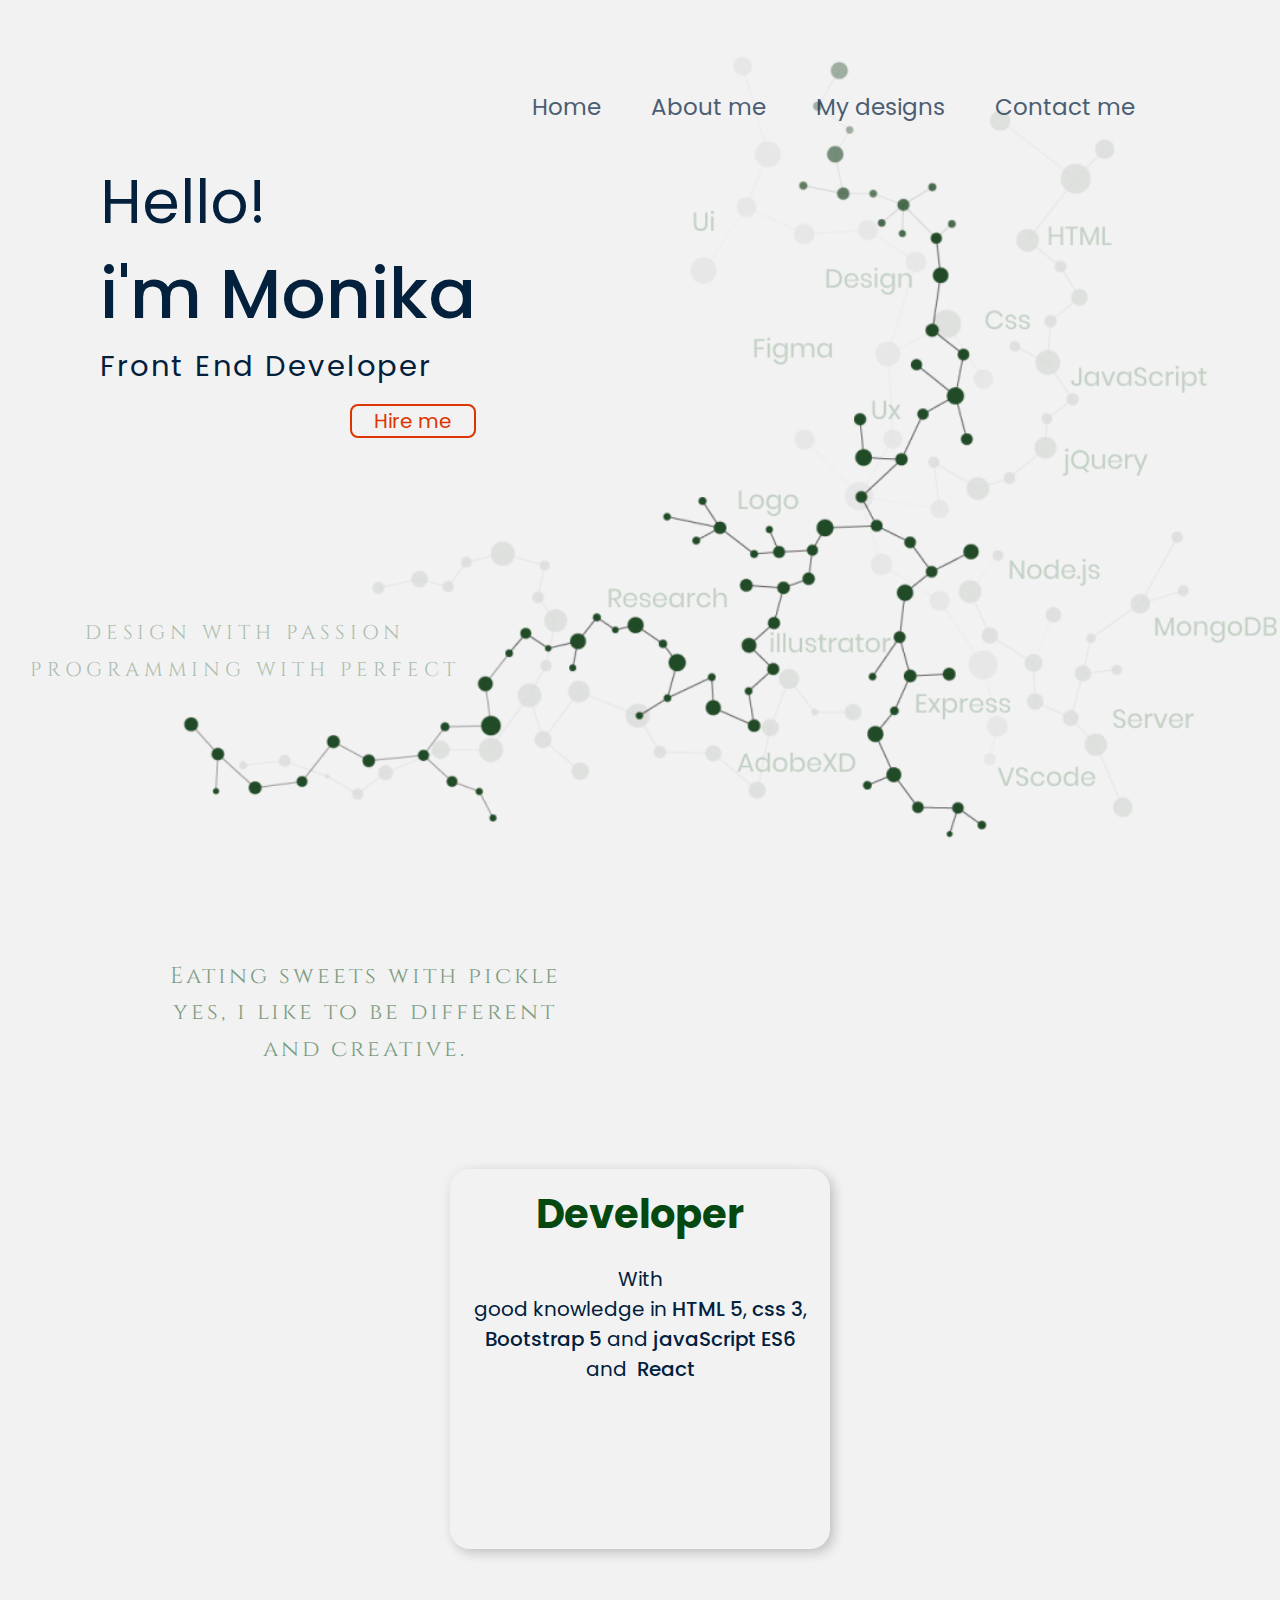
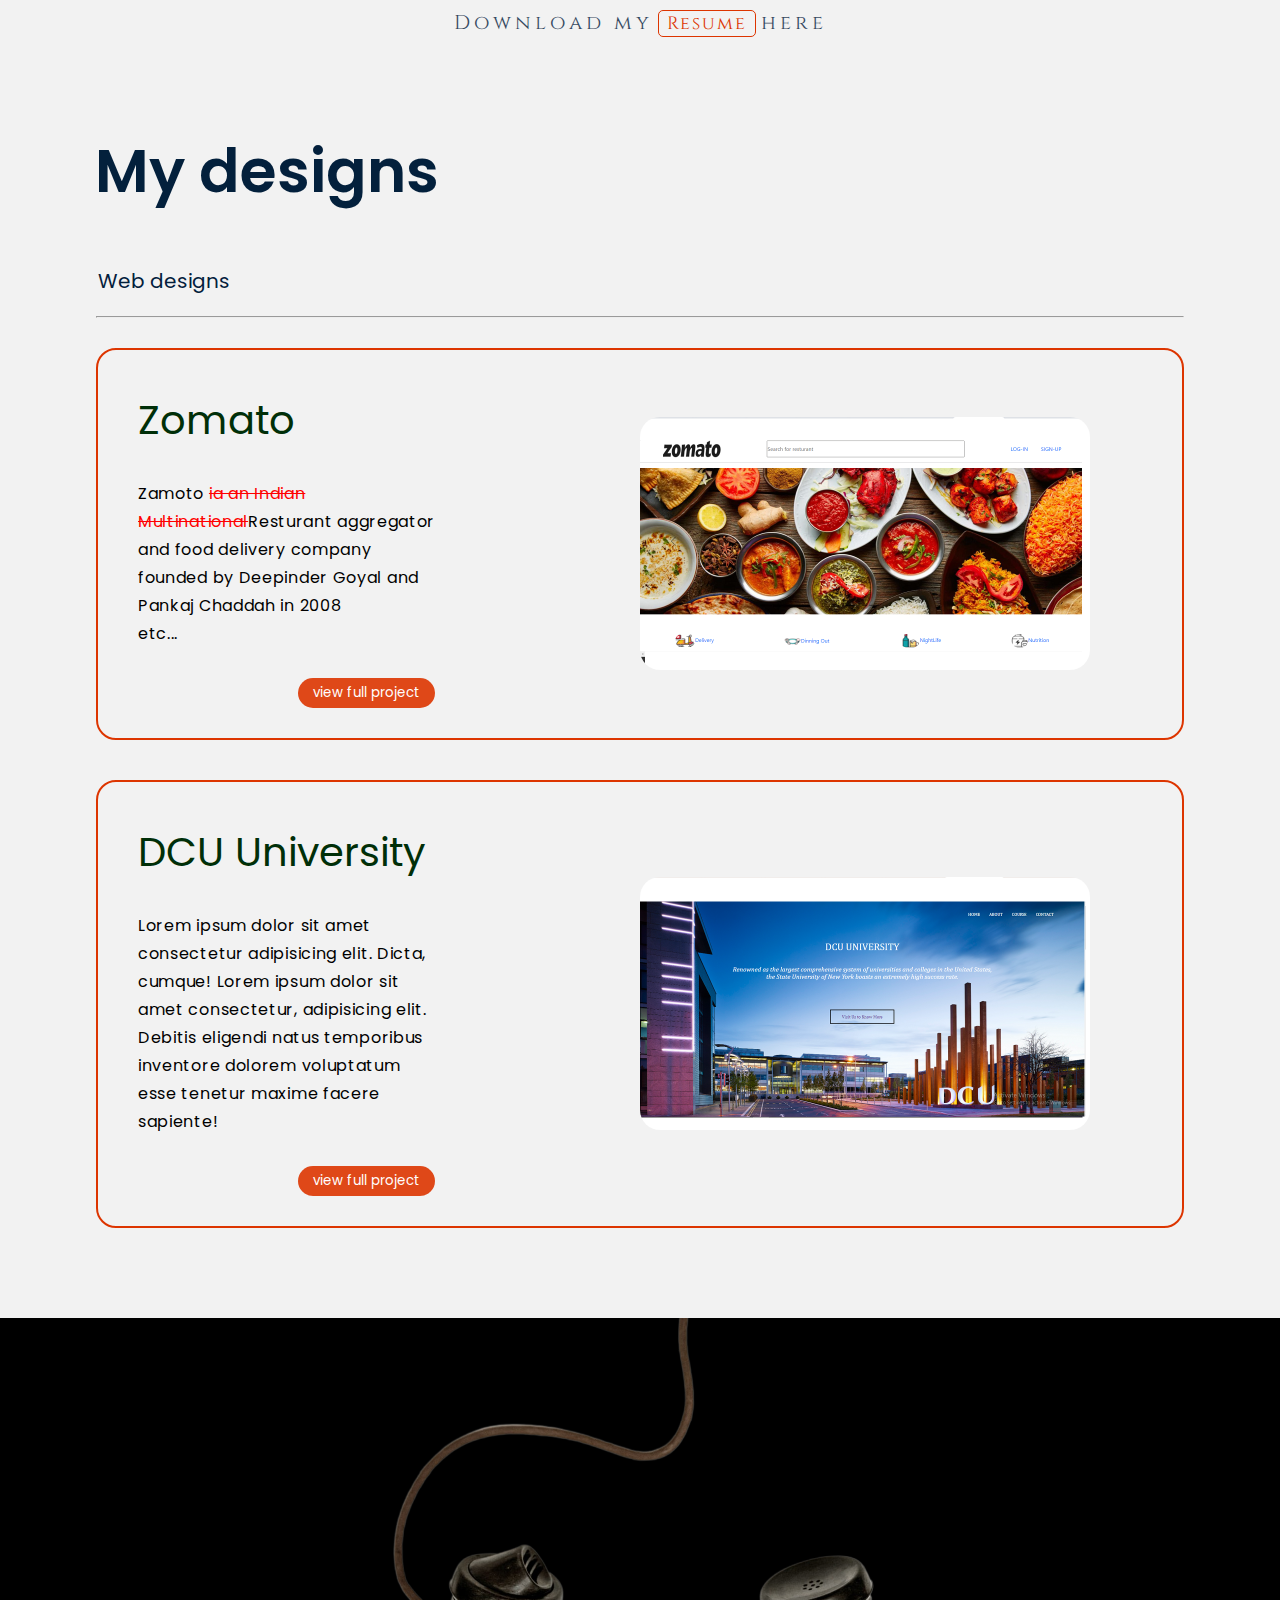
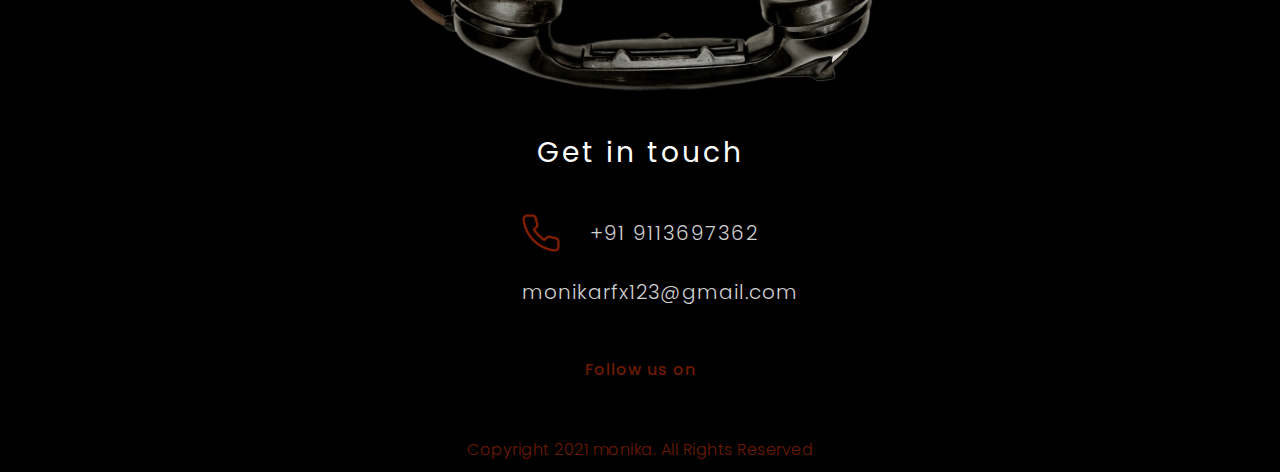
<file: index.html>
<html lang="en">
<head>
    <meta charset="UTF-8">
    <meta http-equiv="X-UA-Compatible" content="IE=edge">
    <meta name="viewport" content="width=device-width, initial-scale=1">
    <link rel="apple-touch-icon" sizes="180x180" href="favicon_io/apple-touch-icon.png">
    <link rel="icon" type="image/png" sizes="32x32" href="favicon_io/favicon-32x32.png">
    <link rel="icon" type="image/png" sizes="16x16" href="favicon_io/favicon-16x16.png">
    <link rel="manifest" href="favicon_io/site.webmanifest">
    <link rel="mask-icon" href="favicon_io/safari-pinned-tab.svg" color="#5bbad5">
    <meta name="msapplication-TileColor" content="#da532c">
    <meta name="theme-color" content="#ffffff">
    <link rel="stylesheet" href="https://cdnjs.cloudflare.com/ajax/libs/font-awesome/5.15.3/css/all.min.css" integrity="sha512-iBBXm8fW90+nuLcSKlbmrPcLa0OT92xO1BIsZ+ywDWZCvqsWgccV3gFoRBv0z+8dLJgyAHIhR35VZc2oM/gI1w==" crossorigin="anonymous" referrerpolicy="no-referrer" />
    <link rel="stylesheet" href="style.css">
    <script src="https://code.jquery.com/jquery-3.6.0.min.js" integrity="sha256-/xUj+3OJU5yExlq6GSYGSHk7tPXikynS7ogEvDej/m4=" crossorigin="anonymous"></script>
    <title>Monika</title>
</head>
    <body>
        <!-- menu -->
        <ul>
            <li><a href="#home">Home</a></li>
            <li><a href="#about">About me</a></li>
            <li><a href="#mydesigns">My designs</a></li>
            <li><a href="#contact">Contact me</a></li>
        </ul>
        <!-- home -->
        <section class="home" id="home">
            <div class="content">
                <img src="images/home.png" alt="">
                <div class="content-text">
                    <h2 class="sm1">Hello!</h2>
                    <h1>i'm Monika</h1>
                    <h2 class="smt">Front End Developer</h2>
                    <a class="hireme" href="#contact">Hire me</a>
                </div>
                <p>DESIGN WITH PASSION <br>PROGRAMMING WITH PERFECT</p>
            </div>
        </section>
        <!-- about -->
        <section class="about" id="about"> 
                <div class="about-container">
                    <p class="about-txt">Eating sweets with pickle<br>yes, i like to be different<br>and creative.</p>
                    <div class="main">
                       
                        <div class="sub2">
                            <p class="developer">Developer</p>
                            <p class="developer-txt">With<br>good knowledge in <span>HTML 5</span>, <span>css 3</span>,<br><span>Bootstrap 5</span> and <span>javaScript ES6</span><br>and &nbsp;<span>React</span></p>
                    </div>
                    <div class="resumecon">
                        <p class="resume"><span>Download my</span><a class="aresume" href="Monika.pdf">Resume</a><span>here</span></p>
                    </div>
            </div>
        </section>
        <!--my designs-->
        <section class="mydesigns" id="mydesigns">
                <h1>My designs</h1>
                <div class="weblogo">
                    <p class="webbtn">Web designs</p>
                    <!-- <p class="spline"><span></span></p>
                    <p class="logobtn">Logo designs</p> -->
                </div>
                <hr>
                    <div class="webcontainer">
                        <div class="projectcontainer">
                            <div class="projecttxt">
                                <h2>Zomato </h2>
                                <p>Zamoto <span>ia an Indian Multinational</span>Resturant aggregator and food delivery company founded by Deepinder Goyal and Pankaj Chaddah in 2008 <br> etc...</p>
                                <button class="diginotes"><a href="webproject1/project1.html">view full project</a></button>
                            </div>
                            <div class="projectimg">
                                <img src="images/homeport.png" alt="">
                            </div>
                        </div>
                        <div class="projectcontainer">
                            <div class="projecttxt">
                                <h2>DCU University</h2>
                                <p>Lorem ipsum dolor sit amet consectetur adipisicing elit. Dicta, cumque! Lorem ipsum dolor sit amet consectetur, adipisicing elit. Debitis eligendi natus temporibus inventore dolorem voluptatum esse tenetur maxime facere sapiente!</p>
                                <button class="DCU University"><a href="webproject2/project2.html">view full project</a></button>
                            </div>
                            <div class="projectimg">
                                <img src="images/home (2).png" alt="project 1 image">
                            </div>
                    
                 
        </section> 
        <!-- contact-->
        <section class="contact" id="contact">
            <div class="imgcontainer">
                <img src="images/contact.png" alt="contact image">
            </div>
            <div class="contacttxt">
                <h3>Get in touch</h3>
                <div class="phone">
                    <img src="images/phone.png" alt="phone">
                    <p><a href="tel:+911369762">+91 9113697362</a></p>
                </div>
                <div class="mail">
                    <i class="far fa-envelope"></i>
                    <p><a href="mailto:monikarfx@gmail.com">monikarfx123@gmail.com</a></p>
                </div>
            </div>
            <div class="footer">
                <p class="follow">Follow us on</p>
                <div class="social-icons">
                    <a href=""><i class="fab fa-instagram"></i></a>
                    <a href=""><i class="fab fa-twitter"></i></a>
                    <a href=""><i class="fab fa-linkedin"></i></a>
                    <a href=""><i class="fab fa-youtube"></i></a>
                </div>
                <p class="copyright">Copyright 2021 monika. All Rights Reserved</p>
            </div>
        </section>

    <script src="script.js"></script>
    </body>
</html>
</file>
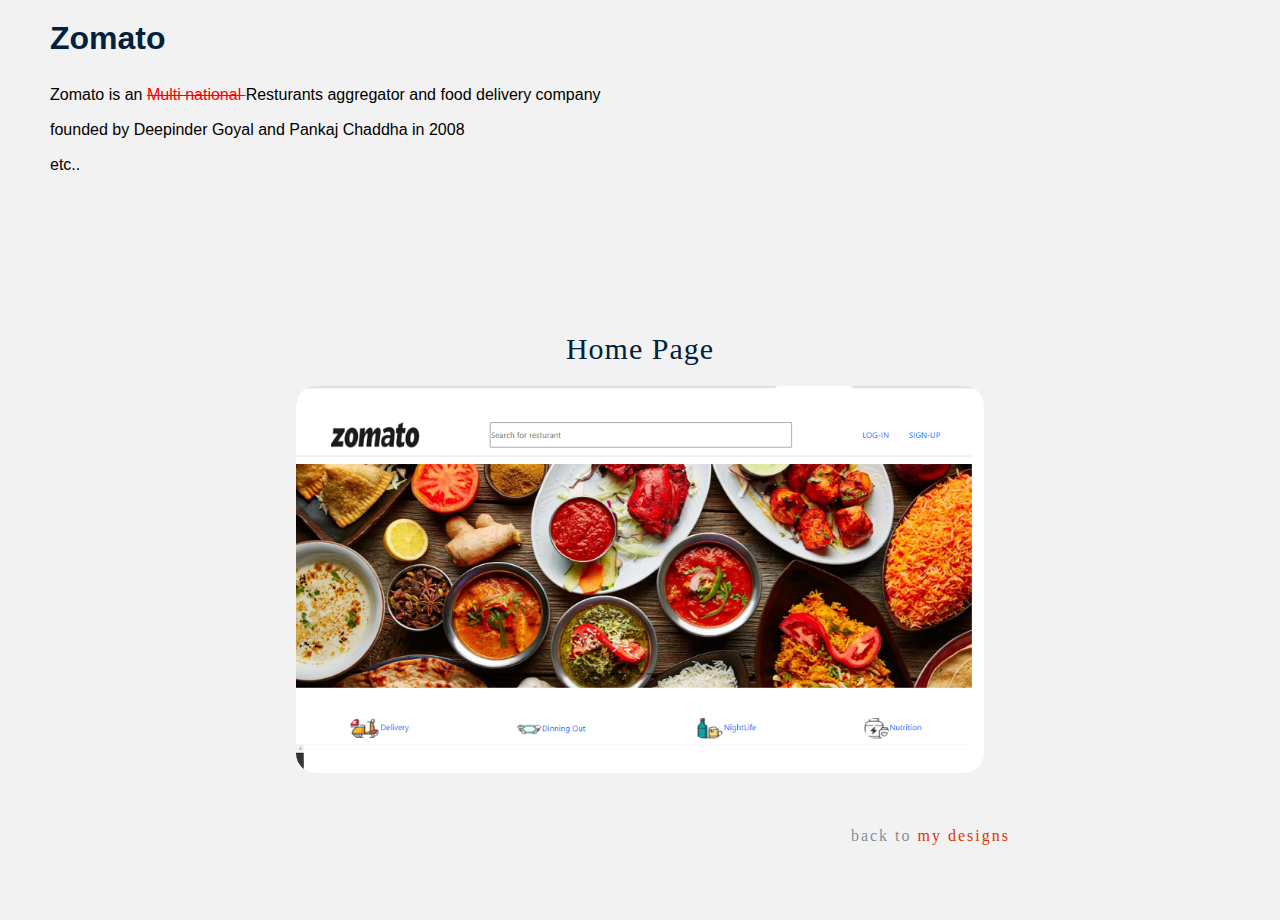
<file: webproject1/project1.html>
<!DOCTYPE html>
<html lang="en">
<head>
    <meta charset="UTF-8">
    <meta http-equiv="X-UA-Compatible" content="IE=edge">
    <meta name="viewport" content="width=device-width, initial-scale=1.0">
    <title>My designs</title>
    <link rel="stylesheet" href="https://cdnjs.cloudflare.com/ajax/libs/font-awesome/5.15.3/css/all.min.css" integrity="sha512-iBBXm8fW90+nuLcSKlbmrPcLa0OT92xO1BIsZ+ywDWZCvqsWgccV3gFoRBv0z+8dLJgyAHIhR35VZc2oM/gI1w==" crossorigin="anonymous" referrerpolicy="no-referrer" />
    <link rel="stylesheet" href="project1.css">
    <script src="https://code.jquery.com/jquery-3.6.0.min.js" integrity="sha256-/xUj+3OJU5yExlq6GSYGSHk7tPXikynS7ogEvDej/m4=" crossorigin="anonymous"></script>
</head>
<body>
    <div class="project1">
        <h1>Zomato</h1>
        <p class="project-content">Zomato is an <span>Multi national </span>Resturants aggregator and food delivery company founded by Deepinder Goyal and Pankaj Chaddha in 2008 <br> etc..</p>
        <div class="project1container" id="project1container">
            <div class="project1content">
                <div class="project1slide active">
                <p>Home Page</p>
                <img src="homeport.png" alt=" ">
            </div>
            <div class="project1slide">
                <p>FIrst Order</p>
                <img src="first order.png" alt="">
            </div>
            <div class="project1slide">
                <p>TOP Brands</p>
                <img src="Top brands.png" alt="">
            </div>
            <div class="project1slide">
                <p>Popular Foods</p>
                <img src="Popular.png" alt="">
            </div>
            <div class="project1slide">
                <p>Sign-up Page</p>
                <img src="sign up.png" alt="">
            </div>
            <div class="project1slide">
                <p>Footer</p>
                <img src="footer.png" alt="">
            </div>
        </div>
            <i class="fas fa-caret-left prev"></i>
            <i class="fas fa-caret-right next"></i>
        </div>
        <p class="backtodesign">back to <a id="viewlogo" href="/index.html#mydesigns">my designs</a></p>
    </div>
    
<script>
    $('.next').on('click', function(){
    let currentImg = $('.active');
    let nextImg = currentImg.next();
    
    if(nextImg.length === 0) {
      currentImg.removeClass('active');
      $('.project1slide').first().addClass('active');
       } else {
         currentImg.removeClass('active');
         nextImg.addClass('active');
       }
  });

    $(".prev").on("click", function (){
        var currentImg = $(".active");
        var prevImg = currentImg.prev();

        if(prevImg.length === 0) {
            currentImg.removeClass("active");
            $(".project1slide").last().addClass("active");
        } else {
            currentImg.removeClass("active");
            prevImg.addClass("active");
        }
    });
</script>
</body>
</html>
</file>
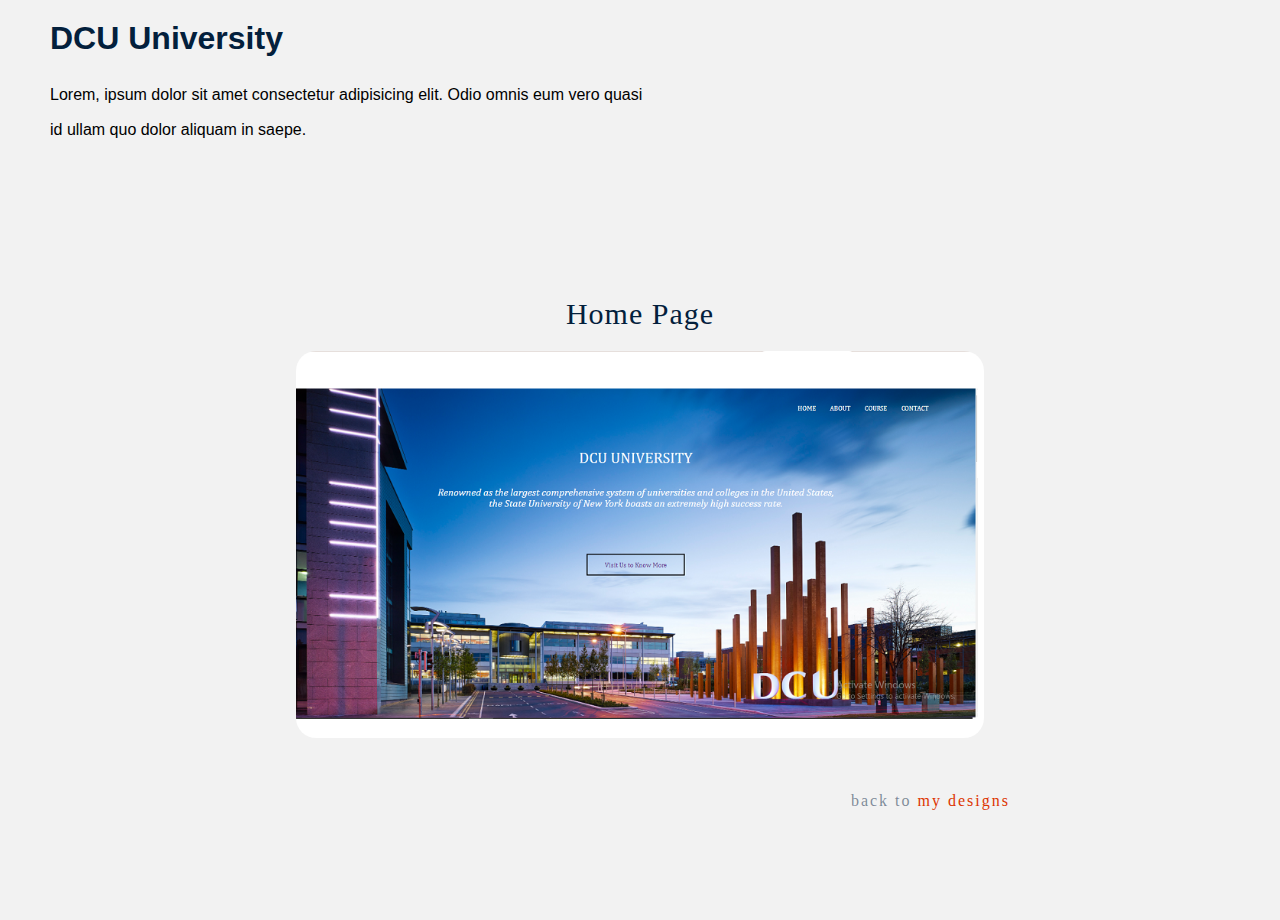
<file: webproject2/project2.html>
<!DOCTYPE html>
<html lang="en">
<head>
    <meta charset="UTF-8">
    <meta http-equiv="X-UA-Compatible" content="IE=edge">
    <meta name="viewport" content="width=device-width, initial-scale=1.0">
    <title>My designs</title>
    <link rel="stylesheet" href="https://cdnjs.cloudflare.com/ajax/libs/font-awesome/5.15.3/css/all.min.css" integrity="sha512-iBBXm8fW90+nuLcSKlbmrPcLa0OT92xO1BIsZ+ywDWZCvqsWgccV3gFoRBv0z+8dLJgyAHIhR35VZc2oM/gI1w==" crossorigin="anonymous" referrerpolicy="no-referrer" />
    <link rel="stylesheet" href="project2.css">
    <script src="https://code.jquery.com/jquery-3.6.0.min.js" integrity="sha256-/xUj+3OJU5yExlq6GSYGSHk7tPXikynS7ogEvDej/m4=" crossorigin="anonymous"></script>
</head>
<body>
    <div class="project1">
        <h1>DCU University</h1>
        <p class="project-content">Lorem, ipsum dolor sit amet consectetur adipisicing elit. Odio omnis eum vero quasi id ullam quo dolor aliquam in saepe.</p>
        <div class="project1container" id="project1container">
            <div class="project1content">
                <div class="project1slide active">
                <p>Home Page</p>
                <img src="home (2).png" alt="Home Page">
            </div>
            <div class="project1slide">
                <p>about page</p>
                <img src="proj2.png"about page">
            </div>
            <div class="project1slide">
                <p>Course page</p>
                <img src="course.png" alt="classes">
            </div>
            <div class="project1slide">
                <p>Our Facilities hover</p>
                <img src="our facilities.png" alt="classes hover">
            </div>
            <div class="project1slide">
                <p>Contact page</p>
                <img src="contact.png" alt="subscription page">
            </div>
           
        </div>
        <i class="fas fa-caret-left prev"></i>
        <i class="fas fa-caret-right next"></i>
        </div>
        <p class="backtodesign">back to <a id="viewlogo" href="/index.html#mydesigns">my designs</a></p>
    </div>
<script>
    $('.next').on('click', function(){
    let currentImg = $('.active');
    let nextImg = currentImg.next();
    
    if(nextImg.length === 0) {
      currentImg.removeClass('active');
      $('.project1slide').first().addClass('active');
       } else {
         currentImg.removeClass('active');
         nextImg.addClass('active');
       }
  });

    $(".prev").on("click", function (){
        var currentImg = $(".active");
        var prevImg = currentImg.prev();

        if(prevImg.length === 0) {
            currentImg.removeClass("active");
            $(".project1slide").last().addClass("active");
        } else {
            currentImg.removeClass("active");
            prevImg.addClass("active");
        }
    });
</script>
</body>
</html>
</file>
<file: style.css>
@import url('https://fonts.googleapis.com/css2?family=Cinzel&family=Mate+SC&family=Poppins:wght@300;400;500;600;700&display=swap');

* {
	font-family: 'Poppins', sans-serif;
    box-sizing: border-box;
	margin: 0;
	padding: 0;
}

body {
	background: #F2F2F2;
}

ul {
	position: absolute;
	padding: 0;
	margin: 0;
	display: flex;
	top: 90px;
	right: 95px;
	z-index: 100;
}

li {
	list-style-type: none;
}

li a {
	font-size: 23px;
	margin-right: 50px;
	text-decoration: none;
	color: #03203C;
	font-weight: 400;
	opacity: 70%;
	cursor: pointer;
}

li a:hover {
	text-decoration: none;
	color: #DD3500;
	opacity: 100%;
}

section {
	padding-bottom: 50px;
}
.content {
	position: relative;
	width: 100%;
}

.content img {
	width: 100%;
	background-size: cover;
	z-index: -1;
}

.content > .content-text {
	position: absolute;
	top: 150px;
	left: 100px;
	color: #03203C;
}

.sm1 {
	font-size: 60px;
	font-weight: 400;
	line-height: 6.5rem;
}

.content-text h1 {
	font-size: 70px;
	font-weight: 500;
	line-height: 5rem;
}

.smt {
	font-size: 29px;
	font-weight: 400;
	letter-spacing: 2.5px;
	line-height: 4rem;
}

.hireme {
	position: absolute;
	bottom: -40px;
	right: 0;
	font-size: 20px;
	text-decoration: none;
	color: #DD3500;
	border: 2px solid #DD3500;
	border-radius: 8px;
	padding: 0 22px;
	transition: 200ms ease-in-out;
}

.hireme:hover {
	border: none;
	background: #DD3500;
	color: #FFFFFF;
}

.content p {
	position: absolute;
	bottom: 220px;
	left: 30px;
	font-size: 20px;
	line-height: 2.3rem;
	letter-spacing: .3rem;
	text-align: center;
	font-family: 'Cinzel', serif;
	color: #054910;
	opacity: 30%;
}
/* end of home section */

/* about */

.about-container {
	width: 100%;
	position: relative;
}

.about-txt {
	font-size: 23px;
	line-height: 2.3rem;
	letter-spacing: .3rem;
	margin-left: -550px;
	font-family: 'Cinzel', serif;
	text-align: center;
	color: #054910;
	opacity: 50%;
	letter-spacing: 3px;
}

.main	{
	display: flex;
	flex-wrap: wrap;
	width: 100%;
	margin-top: 100px;
	padding: 0;
	align-items: center;
	justify-content: center;
	text-align: center;
}

.main > .sub1 {
	width: 380px;
	height: 380px;
	background-color: #F2F2F2;
	box-shadow: -4px -4px 12px rgba(210, 206, 211, 0.08), 4px 4px 12px rgba(0, 0, 0, 0.2);
	border-radius: 20px;
}

.sub1 > .designer {
	width: 100%;
	margin-top: 15px;
	font-size: 40px;
	font-weight: 700;
	color: #054910;
}

.sub1 > .designer-txt1 {
	width: 100%;
	margin-top: 20px;
	font-size: 20px;
	color: #03203C;
}

.designer-txt1 > span {
	font-weight: 500;
}

.sub1 > .designer-txt2 {
	width: 100%;
	margin-top: 30px;
	letter-spacing: 1px;
	font-weight: 400;
	font-size: 18px;
	line-height: 27px;
	color: #03203C;
}

.designer-txt2 > span a {
	color: #FFFFFF;
	background: rgba(221, 53, 0, 0.9);
	padding: 1px 8px;
	border-radius: 16px;
	text-decoration: none;
}

.designer-txt2 > span a:hover {
	background: #DD3500;
}

.and {
	font-size: 40px;
	margin: 0 60px;
	font-weight: 500;
	color: #054910;
}

.main > .sub2 {
	width: 380px;
	height: 380px;
	background-color: #F2F2F2;
	box-shadow: -4px -4px 12px rgba(210, 206, 211, 0.08), 4px 4px 12px rgba(0, 0, 0, 0.2);
	border-radius: 20px;
}

.sub2 > .developer {
	width: 100%;
	margin-top: 15px;
	font-size: 40px;
	font-weight: 700;
	color: #054910;
}

.sub2 > .developer-txt {
	width: 100%;
	margin-top: 20px;
	font-size: 20px;
	color: #03203C;
}

.developer-txt span {
	font-weight: 500;
}

.resumecon {
	margin: 60px 0 0 0;
	width: 100%;
	padding: 0;
	text-align: center;
}
.resumecon > .resume span{
	margin: 0;
	color: #03203C;
	opacity: 80%;
	font-weight: 400;
	font-size: 20px;
	letter-spacing: 4px;
	font-family: 'Cinzel', serif;
}

.aresume {
	color: #DD3500;
	text-decoration: none;
	border: 1px solid #DD3500;
	padding: 0 8px;
	margin: 0 5px;
	font-size: 18px;
	letter-spacing: 2px;
	border-radius: 5px;
	font-family: 'Cinzel', serif;
	transition: 400ms ease-out;
}

.aresume:hover {
	color: #FFFFFF;
	border: none;
	background: #DD3500;
}

/* about end */

/* My designs */

.mydesigns > h1 {
	margin: 40px 0 50px 95px;
	font-size: 60px;
	font-weight: 600;
	color: #03203C;
}

.weblogo {
	display: flex;
	margin-left: 88px;
}

.weblogo > p {
	color: #03203C;
	margin: 0 10px;
	font-size: 20px;
	cursor: pointer;
	color: rgba(3, 32, 60, 0.7);
}

.weblogo > p:hover {
	color: #03203C;
}

.weblogo > .spline {
	width: 2px;
	height: 20px;
	background: #03203C;
	opacity: 50%;
	margin-top: 5px;
}

hr {
	width:85%;
	text-align: center;
	margin: 20px auto;
}

.webcontainer {
	width: 85%;
	margin: 30px auto;
}

.webcontainer > .projectcontainer {
	display: flex;
	margin-bottom: 40px;
	padding: 20px 40px;
	width: 100%;
	border: 2px solid #DD3500;
	border-radius: 20px;
}

.projectcontainer > .projecttxt {
	flex-basis: 50%;
	text-align: start;
	position: relative;
}

.projecttxt > p {
	width: 300px;
	letter-spacing: .7px;
	margin-top: 30px;
	flex-wrap: wrap;
	line-height: 28px;
}

.projecttxt > p span {
	text-decoration: line-through;
	color: red;
}

.projecttxt > h2 {
	color:#002F08;
	font-size: 40px;
	margin: 20px 0;
	font-weight: 400;
}

.projecttxt > button {
	margin: 30px 0 10px 160px;
	padding: 5px 15px;
	outline: none;
	border: none;
	background: rgba(221, 53, 0, 0.9);
	border-radius: 20px;
}

.projecttxt > button a {
	text-decoration: none;
	color: #FFFFFF;
}

.projecttxt > button:hover {
	background: rgba(221, 53, 0, 1);
}

.projectcontainer > .projectimg {
	margin: auto 0;
	flex-basis: 50%;
	flex-wrap: wrap;
}
.projectimg img {
	width: 450px;
	border-radius: 20px;
}

.webcontainer > .viewlogo {
	position: absolute;
	right: 120px;
	text-decoration: none;
	color: rgba(3, 32, 60, 0.5);
	font-family: 'Cinzel', serif;
	letter-spacing: 2px;
}

.viewlogo > a {
	color: #DD3500;
	font-family: 'Cinzel', serif;
	letter-spacing: 2px;
	text-decoration: none;
}

.logocontainer {
	margin-top: 30px;
	display: none;
}

.logocontainer > .logocontent {
	display: flex;
	padding: 50px 150px 0 150px;
	width: 85%;
	margin: 0px auto;
	overflow: hidden;
	position: relative;
}

.logocontainer > .next, .prev {
	position: absolute;
	bottom: -238%;
	font-size: 120px;
	cursor: pointer;
	z-index: 100;
	color: #03203C;
	opacity: .5;
}

.logocontainer > .prev:hover {
	opacity: 1;
}

.logocontainer > .next:hover {
	opacity: 1;
}

.logocontainer > .next {
	right: 130px;
}

.logocontainer > .prev {
	left:130px;
}

.logoslide {
	display: none;
	position: relative;
}

.logocontent > .active {
	display: inline-block;
}

.logoslide > img {
	width: 100%;
	border-radius: 20px;
}

.logoslide > p {
	text-align: center;
	font-size: 30px;
	margin: 20px auto;
	letter-spacing: 1px;
	color: #03203C;
	font-family: 'Cinzel', serif;
}
/* mydesigns end */

/* contact */

.contact {
	position: relative;
	width: 100%;
	background-color: #000000;
	padding-bottom: 10px;
}

.contact > .imgcontainer {
	display: flex;
	justify-content: center;
	align-items: center;
	width: 100%;
}

.contact > .contacttxt {
	text-align: center;
}

.contacttxt > h3 {
	color: #FFFFFF;
	font-weight: 400;
	letter-spacing: 3px;
	font-size: 28px;
	margin: 0 0 20px 0;
}

.phone {
	display: flex;
	justify-content: center;
	align-items: center;
	margin: 40px 0px 25px 0;
}

.phone > img {
	width: 38px;
	opacity: .6;
}

.phone > img:hover {
	opacity: 1;
}

.phone > p a {
	font-size: 20px;
	font-weight: 300;
	letter-spacing: 2px;
	margin-left: 30px;
	cursor: pointer;
	text-decoration: none;
	color: #d1d1d1;
}

.phone > p a:hover {
	color: #FFFFFF;
}

.mail {
	display: flex;
	justify-content: center;
	align-items: center;
	
}

.mail > .far {
	font-size: 35px;
	color: #DD3500;
	opacity: 0.5;
}

.mail > .far:hover {
	opacity: 1;
}

.mail > p a {
	margin-left: 40px;
	font-size: 20px;
	font-weight: 300;
	letter-spacing: 1px;
	cursor: pointer;
	color: #d1d1d1;
	text-decoration: none;
}

.mail > p a:hover {
	color: #FFFFFF;
}

.footer {
	margin-top: 50px;
	text-align: center;
}

.footer > .follow {
	margin-bottom: 15px;
	letter-spacing: 1px;
	font-weight: 500;
	color: rgba(221, 53, 0, 0.5);
	
}

.footer > .copyright {
	margin-top: 40px;
	color: rgba(221, 53, 0, 0.5);
	letter-spacing: .5px;
	font-weight: 300;
}

.social-icons {
	display: flex;
	align-items: center;
	justify-content: center;
}

.social-icons > a {
	text-decoration: none;
	color: rgba(221, 53, 0, 0.5);
	margin: 0 20px;
	font-size: 35px;
}

.social-icons > a:hover {
	color: rgba(221, 53, 0, 1);
}
/* contact end */

/* mobile phones */

@media only screen and (max-width: 480px) {

	ul {
		display: none;
	}

	.content {
		height: 100vh;
		margin-top: 100px;
		width: 100%;
		right: 18px;
	}

	.content > img {
		display: none;
	}

	.content-text {
		text-align: center;
		margin: auto;
	}

	.content-text > .sm1 {
		font-size: 40;
	}

	.content-text > h1 {
		margin-top: 25px;
		line-height: 2rem;
		font-size: 50px;
	}

	.content-text > .smt {
		font-size: 15px;
	}

	.content-text > .hireme {
		position: static;
		padding: 0 25px;
	}

	.content > p{
		display: none;
	}

	.about-txt {
		text-align: center;
		position: static;
		margin: 200px auto 0;
		font-size: 16px;
	}

	.about-container {
		position: absolute;
		top: 350px;
	}

	.and {
		margin: 20px;
	}

	.resumecon {
		bottom: -270px;
	}

	.mydesigns {
		margin-top: 930px;
		text-align: center;
	}
	.mydesigns h1 {
		font-size: 50px;
		margin: 0 auto;
	}
	
	.weblogo {
		margin: 20px 0 0 85px;
	}

	hr {
		margin-left: 105px;
		width: 60%;
	}

	.webcontainer {
		margin: 0;
		text-align: center;
	}

    .webcontainer > .projectcontainer {
		border: none;
		display: block;
		margin: 0;
	}

	.projectcontainer > .projectimg {
		flex-basis: 100%;
	}

	.projecttxt > h2{
		margin: 0;
	}

	.projecttxt p {
		width: 350px;
		margin-bottom: 20px;
	}

	.projecttxt > button {
		position: static;
		font-size: 15px;
		margin: 10 auto;
		text-align: center;
	}
	.viewlogo {
		margin-left: 120px;
		font-size: 12px;
	}

	.projectimg img {
		margin-top: 20px;
		width: 350px;
	}

	.logocontainer > .logocontent {
		padding: 60px;
		margin: 0;
		width: 100%;
	}

	.logocontainer > .next, .prev {
		bottom: -246%;
		font-size: 50px;
	}

	.logocontainer > .next {
		right: 20px;
	}

	.logocontainer > .prev {
		left: 20px;
	}

	.logoslide p {
		margin-top: 34px;
		font-size: 25px;
	}

	.contact img {
		width: 350px;
	}

	.phone img{
		width: 30px;
	}
}

@media only screen and (max-width: 412px) {
	.content > .content-text {
		position: absolute;
		top: 50px;
		left: 90px;
	}

	.content-text > h2 {
		padding-bottom: 25px;
	}

	.about-txt {
		margin-left: 30px;
	}

	.main {
		margin: 35px;
		width: 85%;
	}

	.resumecon {
		margin-left: -8px;
	}

	.resumecon > .resume span {
		font-size: 14px;
	}

	.resumecon > .resume > .aresume {
		font-size: 14px;
	}

	.mydesigns {
		margin-top: 750px;
	}

	.mydesigns > h1 {
		margin-left: 10px;
	}

	.weblogo {
		margin-left: 60px;
	}

	.weblogo > p {
		font-size: 18px;
	}

	hr {
		margin-left: 70px;
		width: 68%;
	}

	.webcontainer {
		margin-left: -10px;
	}

	.projecttxt > p {
		width: 300px;
	}

	.projectcontainer > .projectimg {
		margin-left: -5px;
	}

	.projectimg > img {
		width: 330px;
	}

	.webcontainer > .viewlogo {
		position: static;
	}

	.viewlogo {
		margin-left: 65px;
		margin-top: 10px;
		font-size: 16px;
	}

	.logocontainer > .next, .prev {
		bottom: -184%;
	}

	.logocontainer > .next {
		right: 25px;
	}

	.logocontainer > .prev {
		left: 25px;
	}

	.phone > p a {
		margin-left: 20px;
	}

	.mail > p a {
		margin-left: 20px;
		font-size: 19px;
	}
}

@media only screen and (max-width: 360px) {
		.content-text {
			margin-left: -38px;
		}

		.about-txt {
			margin-left: -10px;
		}
		.main {
			margin-left: 20px;
		}

		.main > .sub2 {
			height: 350px;
		}

		.mydesigns {
			margin-top: 850px;
		}

		.mydesigns > h1 {
			margin-left: -10px;
		}

		.weblogo {
			margin-left: 25px;
		}

		hr {
			margin-left: 52px;
		}

		.projectcontainer > .projectimg {
			margin-left: -5px;
		}

		.projecttxt > h2 {
			font-size: 34px;
		}

		.webcontainer {
			margin-left: -15px;
		}
	
		.projecttxt > p {
			width: 280px;
			font-size: 14px;
		}

		.projectimg img {
			width: 300px;
		}

		.logocontainer {
			margin-left: -15px;
		}
	
		.logocontainer > .next, .prev {
			bottom: -217%;
		}
	
		.logocontainer > .next {
			right: 30px;
		}
	
		.logocontainer > .prev {
			left: 15px;
		}
	
		.phone > p a {
			margin-left: 15px;
			font-size: 18px;
		}

		.phone > img {
			width: 25px;
		}

		.mail > p a {
			margin-left: 15px;
			font-size: 17px;
		}

		.mail > .far {
			font-size: 25px;
		}

		.social-icons > a {
			font-size: 32px;
		}

		.footer > .copyright {
			font-size: 12px;
			margin-left: -10px;
			letter-spacing: 1px;
		}
	}
</file>
<file: webproject1/project1.css>
* {
	font-family: 'Poppins', sans-serif;
    box-sizing: border-box;
	margin: 0;
	padding: 0;
}

body {
	background-color: #F2F2F2;
}

.project1 {
    width: 100%;
    height: 100vh;
    position: relative;
}

.project1 > h1 {
    margin: 20px 0 20px 50px;
    color: #03203C;
    font-weight: 600px;
}

.project1 > .project-content{
    width: 600px;
    line-height: 35px;
    margin-left: 50px;
}

.project-content > span {
	text-decoration: line-through;
	color: red;
}

.project1container {
	margin-top: 30px;
}

.project1container > .project1content {
	display: flex;
	padding: 50px 150px 0 150px;
	width: 85%;
	margin: 0px auto;
	/* border: 2px solid #DD3500; */
	/* border-radius: 20px; */
	overflow: hidden;
	position: relative;
}

.project1container > .next, .prev {
	font-size: 120px;
	position: absolute;
	cursor: pointer;
	top: 95%;
	z-index: 100;
	color: #03203C;
	opacity: .5;
}

.project1container > .prev:hover {
	opacity: 1;
}

.project1container > .next:hover {
	opacity: 1;
}

.project1container > .next {
	position: absolute;
	right: 160px;
}

.project1container > .prev {
	position: absolute;
	left: 160px;
}

.project1slide {
    padding: 50px;
	display: none;
	position: relative;
}

.project1content > .active {
	display: inline-block;
}

.project1slide > img {
	width: 100%;
	border-radius: 20px;
}

.project1slide p {
	text-align: center;
	font-size: 30px;
	margin: 20px auto;
	letter-spacing: 1px;
	color: #03203C;
	font-family: 'Cinzel', serif;
}

.project1 > .backtodesign {
    position: absolute;
	right: 270px;
	padding: 0 0 20px 0;
	text-decoration: none;
	color: rgba(3, 32, 60, 0.5);
	font-family: 'Cinzel', serif;
	letter-spacing: 2px;
}

.backtodesign > a {
	color: #DD3500;
	font-family: 'Cinzel', serif;
	letter-spacing: 2px;
	text-decoration: none;
}


@media only screen and (max-width: 480px) {

	.project1 {
		margin-top: 80px;
	}

	.project1 > h1 {
		margin: 0 0 20px 40px;
		width: 100%;
	}

	.project1 > .project-content {
		margin-left: 40px;
		width: 320px;
	}

	.project1container {
		padding: 0px;
	}

	.project1container > .project1content {
		padding: 0;
		
	}

	.project1container > .next, .prev {
		top: 520px;
		font-size: 60px;
	}

	.project1container > .next {
		right: 30px;
	}

	.project1container > .prev {
		left: 30px;
	}

	.project1 > .backtodesign {
		bottom: 10px;
		right: 80px;
		text-align: center;
	}
}

@media only screen and (max-width: 412px) {
	.project1container > .next, .prev {
		top: 472px;
		font-size: 60px;
	}

	.project1container {
		margin: 0;
	}

	.project1 > .backtodesign {
		bottom: 85px;
		right: 80px;
		text-align: center;
	}
}

@media only screen and (max-width: 360px) {
	.project1 > h1 {
		margin-left: 30px;
	}

	.project1 > .project-content {
		margin-left: 30px;
	}

	.project1container > .next, .prev {
		top: 475px;
		font-size: 60px;
	}

	.project1container > .next {
		right: 10px;
	}

	.project1container > .prev {
		left: 10px;
	}

	.project1container {
		margin: 0;
	}

	.project1container > .project1content {
		width: 100%;
	}

	.project1 > .backtodesign {
		bottom: -50px;
		right: 50px;
		text-align: center;
	}
}
</file>
<file: webproject2/project2.css>
* {
	font-family: 'Poppins', sans-serif;
    box-sizing: border-box;
	margin: 0;
	padding: 0;
}

body {
	background-color: #F2F2F2;
}

.project1 {
    width: 100%;
    height: 100vh;
    position: relative;
}

.project1 > h1 {
    margin: 20px 0 20px 50px;
    color: #03203C;
    font-weight: 600px;
}

.project1 > .project-content{
    width: 600px;
    line-height: 35px;
    margin-left: 50px;
}

.project1container {
	margin-top: 30px;
}

.project1container > .project1content {
	display: flex;
	padding: 50px 150px 0 150px;
	width: 85%;
	margin: 0px auto;
	/* border: 2px solid #DD3500; */
	/* border-radius: 20px; */
	overflow: hidden;
	position: relative;
}

.project1container > .next, .prev {
	font-size: 120px;
	position: absolute;
	cursor: pointer;
	top: 84%;
	z-index: 100;
	color: #03203C;
	opacity: .5;
}

.project1container > .prev:hover {
	opacity: 1;
}

.project1container > .next:hover {
	opacity: 1;
}

.project1container > .next {
	position: absolute;
	right: 160px;
}

.project1container > .prev {
	position: absolute;
	left: 160px;
}

.project1slide {
    padding: 50px;
	display: none;
	position: relative;
}

.project1content > .active {
	display: inline-block;
}

.project1slide > img {
	width: 100%;
	border-radius: 20px;
}

.project1slide p {
	text-align: center;
	font-size: 30px;
	margin: 20px auto;
	letter-spacing: 1px;
	color: #03203C;
	font-family: 'Cinzel', serif;
}

.project1 > .backtodesign {
    position: absolute;
    right: 270px;
	padding: 0 0 20px 0;
	text-decoration: none;
	color: rgba(3, 32, 60, 0.5);
	font-family: 'Cinzel', serif;
	letter-spacing: 2px;
}

.backtodesign > a {
	color: #DD3500;
	font-family: 'Cinzel', serif;
	letter-spacing: 2px;
	text-decoration: none;
}

@media only screen and (max-width: 480px) {

	.project1 {
		margin-top: 80px;
	}

	.project1 > h1 {
		margin: 0 0 20px 40px;
		width: 100%;
	}

	.project1 > .project-content {
		margin-left: 40px;
		width: 320px;
	}

	.project1container {
		padding: 0px;
	}

	.project1container > .project1content {
		padding: 0;
		
	}

	.project1container > .next, .prev {
		top: 455px;
		font-size: 60px;
	}

	.project1container > .next {
		right: 30px;
	}

	.project1container > .prev {
		left: 30px;
	}

	.project1 > .backtodesign {
		bottom: 35px;
		right: 90px;
		text-align: center;
	}
}

@media only screen and (max-width: 412px) {
	.project1container > .next, .prev {
		top: 435px;
		font-size: 60px;
	}

	.project1container > .next {
		right: 45px;
	}

	.project1container > .prev {
		left: 15px;
	}

	.project1container {
		margin-left: -30px;
	}

	.project1 > .backtodesign {
		bottom: 25px;
		right: 80px;
		text-align: center;
	}
}

@media only screen and (max-width: 360px) {
	.project1 > h1 {
		margin-left: 30px;
	}

	.project1 > .project-content {
		margin-left: 30px;
	}

	.project1container > .next, .prev {
		top: 405px;
		font-size: 60px;
	}

	.project1container > .next {
		right: 10px;
	}

	.project1container > .prev {
		left: 10px;
	}

	.project1container {
		margin: 0;
	}

	.project1container > .project1content {
		width: 100%;
	}

	.project1 > .backtodesign {
		bottom: 140px;
		right: 50px;
		text-align: center;
	}
}
</file>
